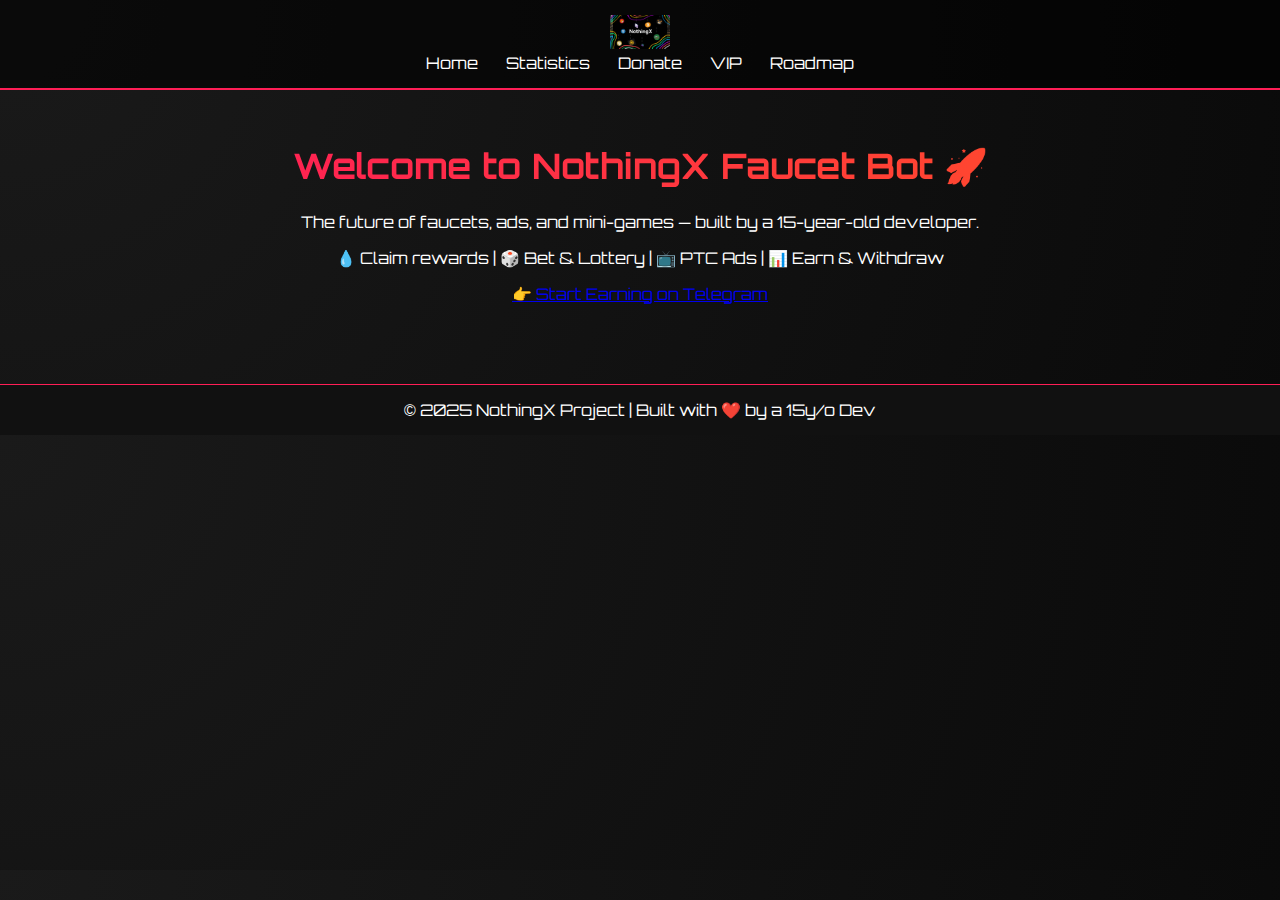
<file: index.html>
<!DOCTYPE html>
<html lang="en">
<head>
  <meta charset="UTF-8">
  <meta name="viewport" content="width=device-width, initial-scale=1.0">
  <title>NothingX Faucet Bot</title>
  <link href="https://fonts.googleapis.com/css2?family=Orbitron:wght@600&display=swap" rel="stylesheet">
  <link rel="stylesheet" href="style.css">
</head>
<body>
  <header>
    <img src="logo.png" alt="NothingX Logo">
    <nav>
      <a href="index.html">Home</a>
      <a href="stats.html">Statistics</a>
      <a href="donate.html">Donate</a>
      <a href="vip.html">VIP</a>
      <a href="roadmap.html">Roadmap</a>
    </nav>
  </header>

  <div class="container">
    <h1>Welcome to NothingX Faucet Bot 🚀</h1>
    <p>The future of faucets, ads, and mini-games — built by a 15-year-old developer.</p>
    <p>💧 Claim rewards | 🎲 Bet & Lottery | 📺 PTC Ads | 📊 Earn & Withdraw</p>
    <a class="cta-button" href="https://t.me/YourBotUsername">👉 Start Earning on Telegram</a>
  </div>

  <footer>© 2025 NothingX Project | Built with ❤️ by a 15y/o Dev</footer>
</body>
</html>
</file>
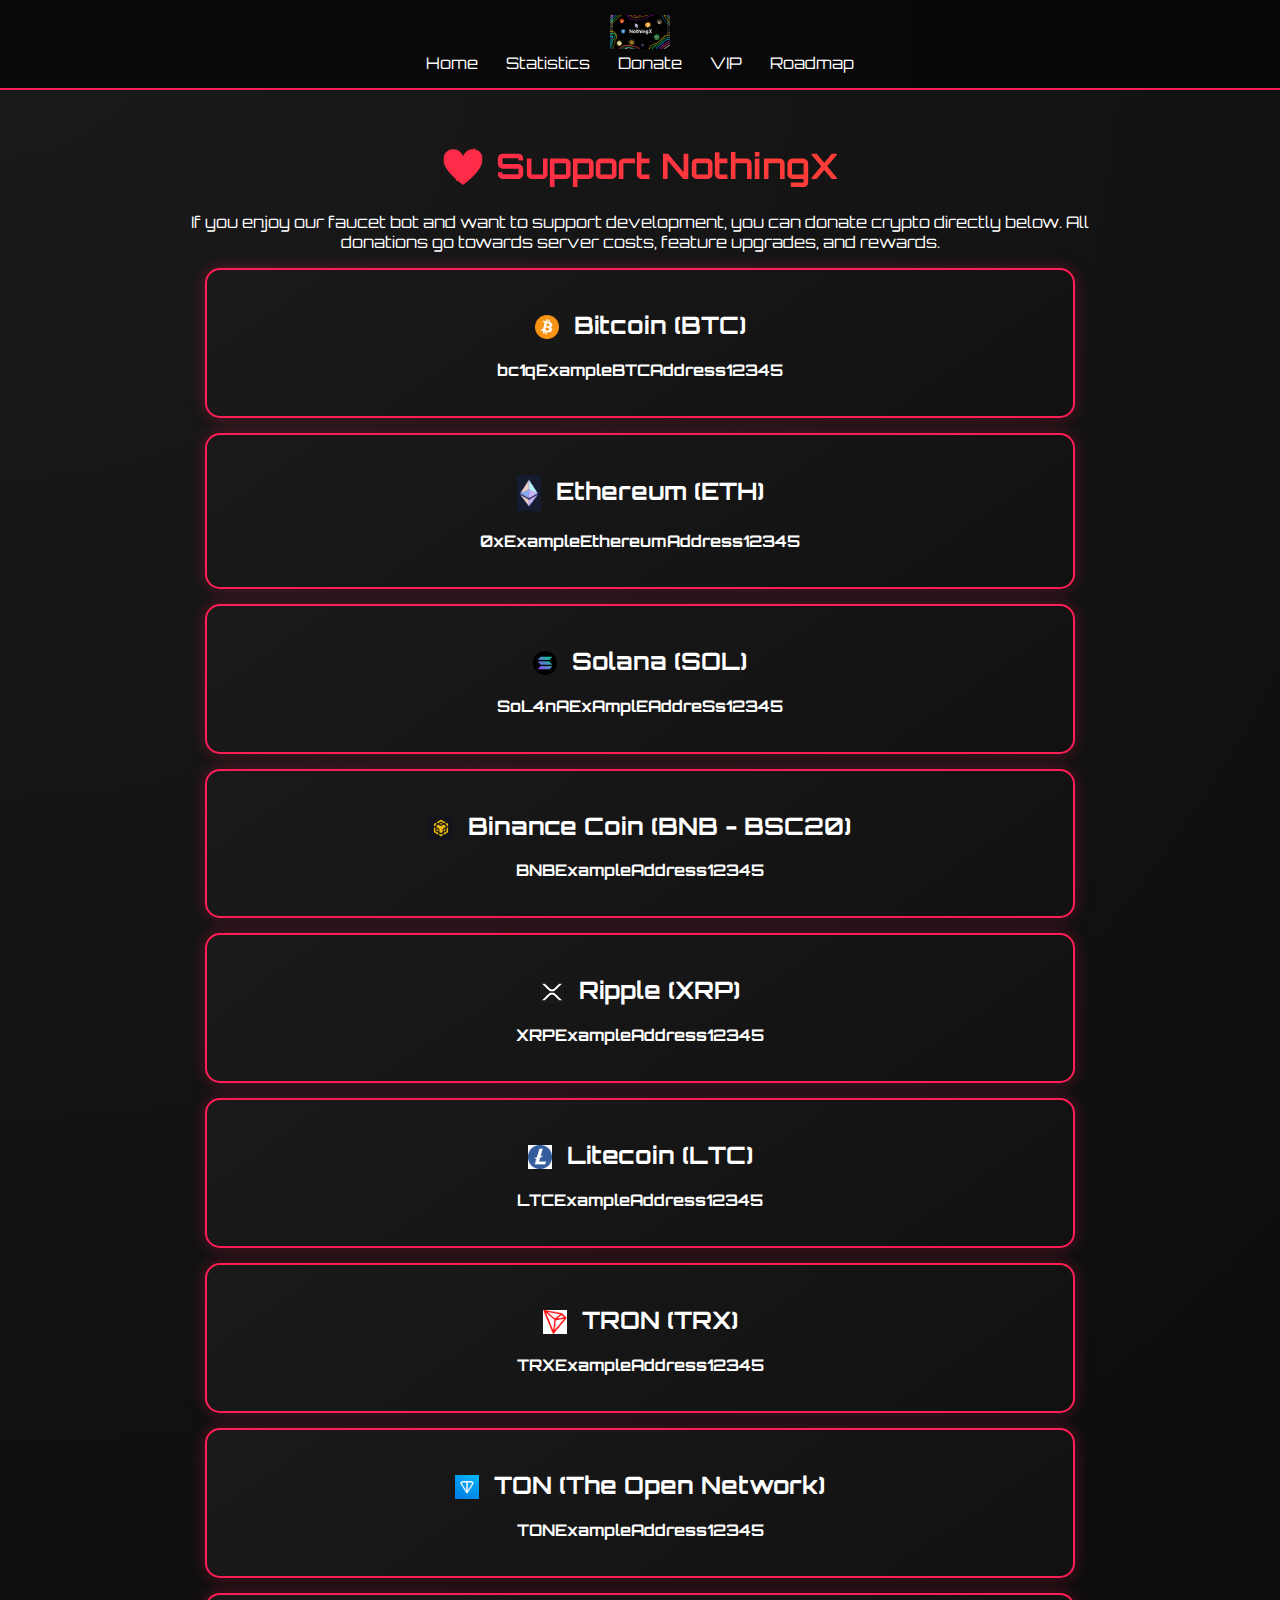
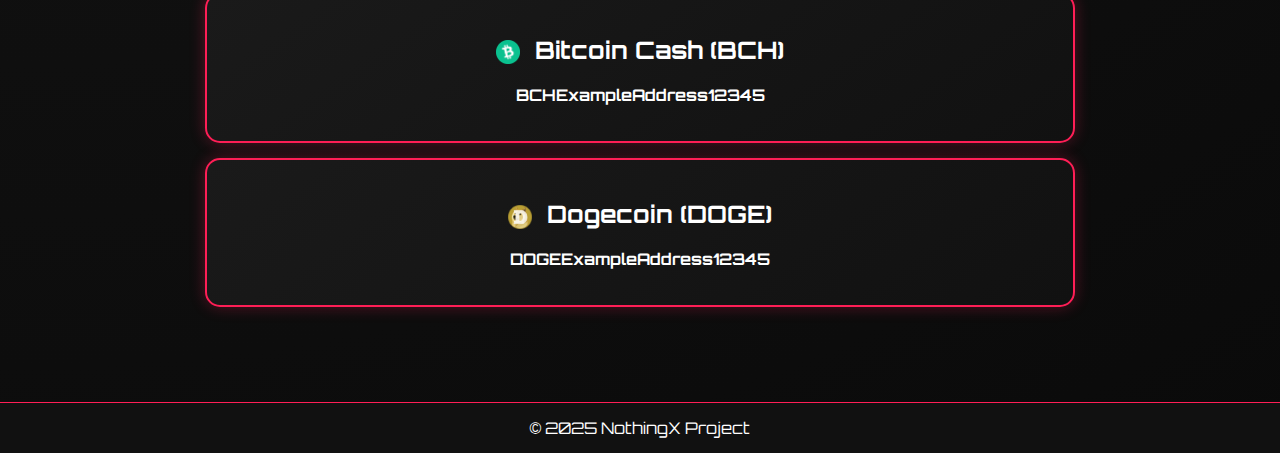
<file: donate.html>
<!DOCTYPE html>
<html lang="en">
<head>
  <meta charset="UTF-8">
  <meta name="viewport" content="width=device-width, initial-scale=1.0">
  <title>NothingX - Donate</title>
  <link href="https://fonts.googleapis.com/css2?family=Orbitron:wght@600&display=swap" rel="stylesheet">
  <link rel="stylesheet" href="style.css">
  <style>
    .card h2 img {
      width: 24px;
      vertical-align: middle;
      margin-right: 8px;
    }
  </style>
</head>
<body>
  <header>
    <img src="logo.png" alt="NothingX Logo">
    <nav>
      <a href="index.html">Home</a>
      <a href="stats.html">Statistics</a>
      <a href="donate.html">Donate</a>
      <a href="vip.html">VIP</a>
      <a href="roadmap.html">Roadmap</a>
    </nav>
  </header>

  <div class="container">
    <h1>💖 Support NothingX</h1>
    <p>If you enjoy our faucet bot and want to support development, you can donate crypto directly below.  
    All donations go towards server costs, feature upgrades, and rewards.</p>

    <div class="card">
      <h2><img src="btc.png" alt="BTC"> Bitcoin (BTC)</h2>
      <p><b>bc1qExampleBTCAddress12345</b></p>
    </div>

    <div class="card">
      <h2><img src="eth.png" alt="ETH"> Ethereum (ETH)</h2>
      <p><b>0xExampleEthereumAddress12345</b></p>
    </div>

    <div class="card">
      <h2><img src="Solana_logo.png" alt="SOL"> Solana (SOL)</h2>
      <p><b>SoL4nAExAmplEAddreSs12345</b></p>
    </div>

    <div class="card">
      <h2><img src="bnb.png" alt="BNB"> Binance Coin (BNB - BSC20)</h2>
      <p><b>BNBExampleAddress12345</b></p>
    </div>

    <div class="card">
      <h2><img src="xrp.jpg" alt="XRP"> Ripple (XRP)</h2>
      <p><b>XRPExampleAddress12345</b></p>
    </div>

    <div class="card">
      <h2><img src="ltc.png" alt="LTC"> Litecoin (LTC)</h2>
      <p><b>LTCExampleAddress12345</b></p>
    </div>

    <div class="card">
      <h2><img src="trx.png" alt="TRX"> TRON (TRX)</h2>
      <p><b>TRXExampleAddress12345</b></p>
    </div>

    <div class="card">
      <h2><img src="ton.png" alt="TON"> TON (The Open Network)</h2>
      <p><b>TONExampleAddress12345</b></p>
    </div>

    <div class="card">
      <h2><img src="bch.webp" alt="BCH"> Bitcoin Cash (BCH)</h2>
      <p><b>BCHExampleAddress12345</b></p>
    </div>

    <div class="card">
      <h2><img src="doge.png" alt="DOGE"> Dogecoin (DOGE)</h2>
      <p><b>DOGEExampleAddress12345</b></p>
    </div>

  </div>

  <footer>© 2025 NothingX Project</footer>
</body>
</html>
</file>
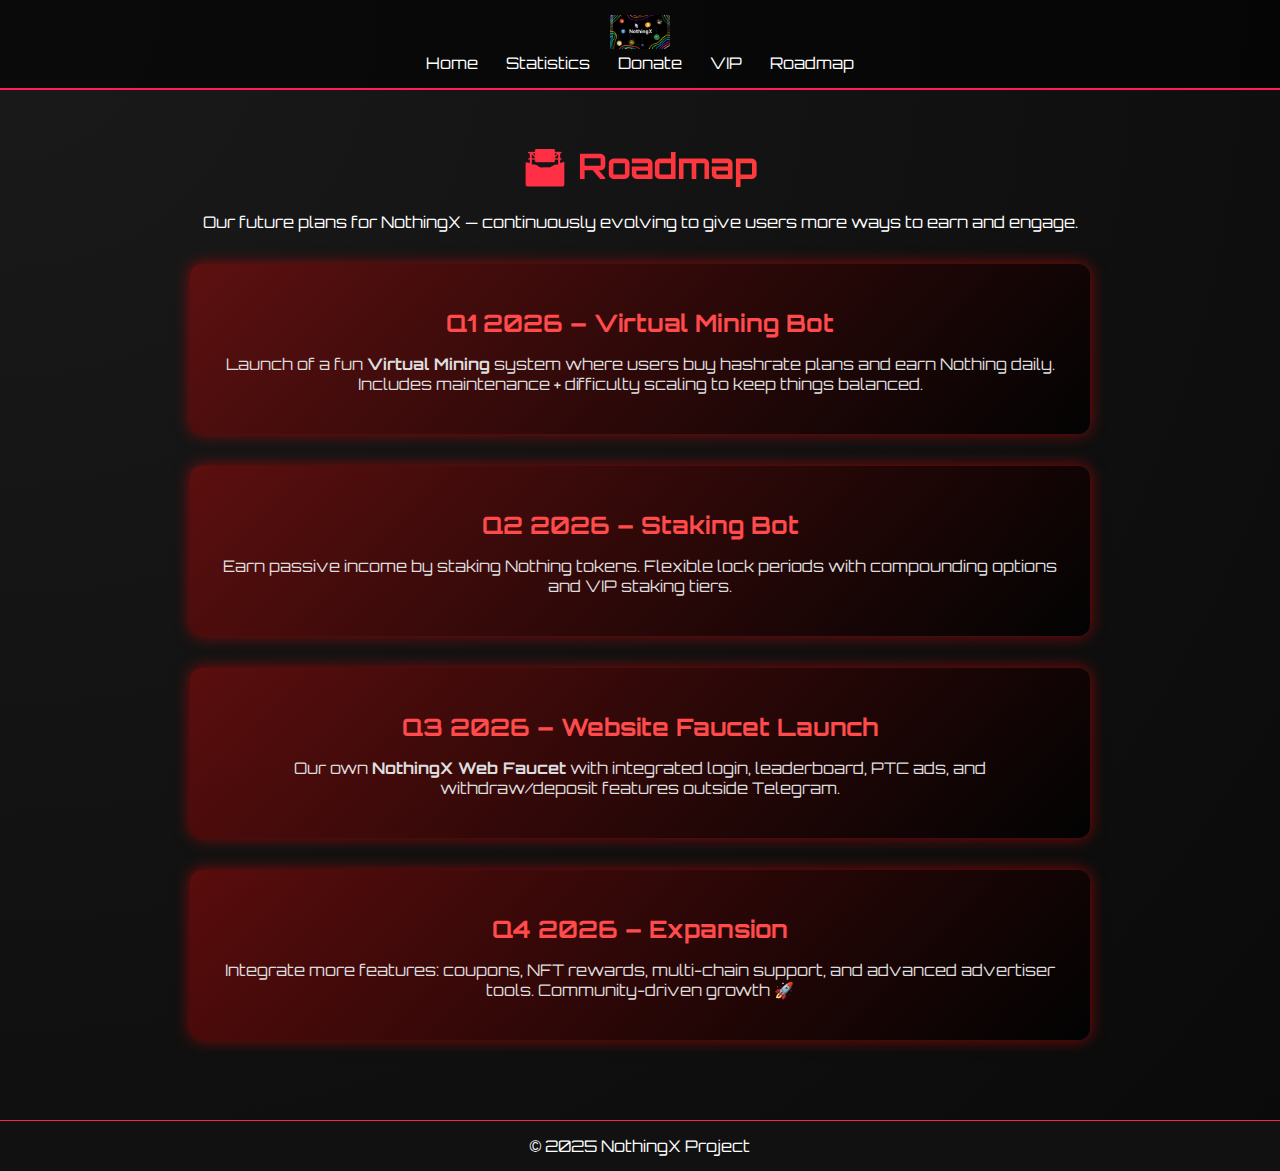
<file: roadmap.html>
<!DOCTYPE html>
<html lang="en">
<head>
  <meta charset="UTF-8">
  <meta name="viewport" content="width=device-width, initial-scale=1.0">
  <title>NothingX - Roadmap</title>
  <link href="https://fonts.googleapis.com/css2?family=Orbitron:wght@600&display=swap" rel="stylesheet">
  <link rel="stylesheet" href="style.css">
  <style>
    .timeline {
      display: flex;
      flex-direction: column;
      gap: 2rem;
      margin-top: 2rem;
    }
    .timeline-item {
      padding: 1.5rem;
      border-radius: 12px;
      background: linear-gradient(135deg, rgba(255,0,0,0.3), rgba(0,0,0,0.8));
      box-shadow: 0 0 15px rgba(255,0,0,0.5);
    }
    .timeline-item h2 {
      color: #ff4b4b;
      margin-bottom: 0.5rem;
    }
    .timeline-item p {
      color: #ddd;
    }
  </style>
</head>
<body>
  <header>
    <img src="logo.png" alt="NothingX Logo">
    <nav>
      <a href="index.html">Home</a>
      <a href="stats.html">Statistics</a>
      <a href="donate.html">Donate</a>
      <a href="vip.html">VIP</a>
      <a href="roadmap.html">Roadmap</a>
    </nav>
  </header>

  <div class="container">
    <h1>🛣️ Roadmap</h1>
    <p>Our future plans for NothingX — continuously evolving to give users more ways to earn and engage.</p>

    <div class="timeline">
      <div class="timeline-item">
        <h2>Q1 2026 – Virtual Mining Bot</h2>
        <p>Launch of a fun <b>Virtual Mining</b> system where users buy hashrate plans and earn Nothing daily. Includes maintenance + difficulty scaling to keep things balanced.</p>
      </div>

      <div class="timeline-item">
        <h2>Q2 2026 – Staking Bot</h2>
        <p>Earn passive income by staking Nothing tokens. Flexible lock periods with compounding options and VIP staking tiers.</p>
      </div>

      <div class="timeline-item">
        <h2>Q3 2026 – Website Faucet Launch</h2>
        <p>Our own <b>NothingX Web Faucet</b> with integrated login, leaderboard, PTC ads, and withdraw/deposit features outside Telegram.</p>
      </div>

      <div class="timeline-item">
        <h2>Q4 2026 – Expansion</h2>
        <p>Integrate more features: coupons, NFT rewards, multi-chain support, and advanced advertiser tools. Community-driven growth 🚀</p>
      </div>
    </div>
  </div>

  <footer>© 2025 NothingX Project</footer>
</body>
</html>
</file>
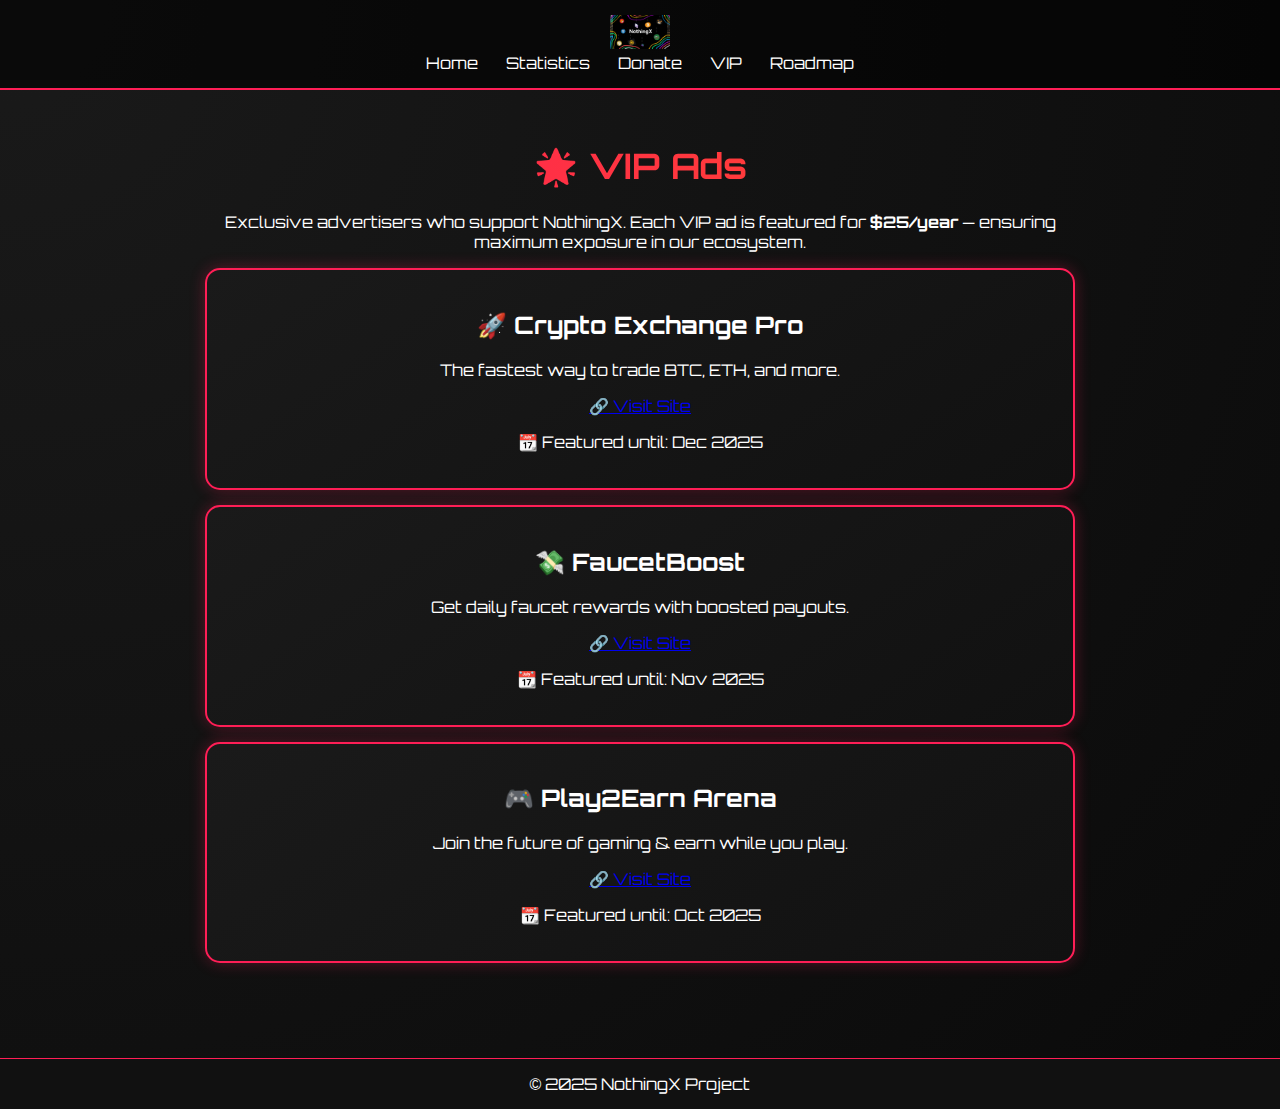
<file: vip.html>
<!DOCTYPE html>
<html lang="en">
<head>
  <meta charset="UTF-8">
  <meta name="viewport" content="width=device-width, initial-scale=1.0">
  <title>NothingX - VIP Ads</title>
  <link href="https://fonts.googleapis.com/css2?family=Orbitron:wght@600&display=swap" rel="stylesheet">
  <link rel="stylesheet" href="style.css">
</head>
<body>
  <header>
    <img src="logo.png" alt="NothingX Logo">
    <nav>
      <a href="index.html">Home</a>
      <a href="stats.html">Statistics</a>
      <a href="donate.html">Donate</a>
      <a href="vip.html">VIP</a>
      <a href="roadmap.html">Roadmap</a>
    </nav>
  </header>

  <div class="container">
    <h1>🌟 VIP Ads</h1>
    <p>Exclusive advertisers who support NothingX. Each VIP ad is featured for <b>$25/year</b> — ensuring maximum exposure in our ecosystem.</p>

    <!-- VIP Ad Card 1 -->
    <div class="card">
      <h2>🚀 Crypto Exchange Pro</h2>
      <p>The fastest way to trade BTC, ETH, and more.</p>
      <p><a href="https://example.com" target="_blank">🔗 Visit Site</a></p>
      <p>📆 Featured until: Dec 2025</p>
    </div>

    <!-- VIP Ad Card 2 -->
    <div class="card">
      <h2>💸 FaucetBoost</h2>
      <p>Get daily faucet rewards with boosted payouts.</p>
      <p><a href="https://example2.com" target="_blank">🔗 Visit Site</a></p>
      <p>📆 Featured until: Nov 2025</p>
    </div>

    <!-- VIP Ad Card 3 -->
    <div class="card">
      <h2>🎮 Play2Earn Arena</h2>
      <p>Join the future of gaming & earn while you play.</p>
      <p><a href="https://example3.com" target="_blank">🔗 Visit Site</a></p>
      <p>📆 Featured until: Oct 2025</p>
    </div>

    <!-- Add more VIP ads by duplicating these cards -->
  </div>

  <footer>© 2025 NothingX Project</footer>
</body>
</html>
</file>
<file: style.css>
body {
  margin: 0;
  font-family: 'Orbitron', sans-serif;
  background: radial-gradient(circle at top left, #1a1a1a, #0a0a0a);
  color: #fff;
}
header {
  padding: 15px;
  text-align: center;
  border-bottom: 2px solid #ff1e56;
  background: rgba(0,0,0,0.6);
}
header img {
  width: 60px;
}
nav a {
  margin: 0 12px;
  text-decoration: none;
  color: #fff;
  font-size: 1em;
  transition: color 0.3s ease;
}
nav a:hover {
  color: #ff1e56;
  text-shadow: 0 0 10px #ff1e56;
}
.container {
  max-width: 900px;
  margin: auto;
  padding: 30px;
  text-align: center;
}
h1 {
  font-size: 2.2em;
  background: linear-gradient(90deg, #ff1e56, #ff4b2b);
  -webkit-background-clip: text;
  -webkit-text-fill-color: transparent;
}
.card {
  background: linear-gradient(145deg, #1a1a1a, #111);
  border: 2px solid #ff1e56;
  border-radius: 15px;
  padding: 20px;
  margin: 15px;
  box-shadow: 0 0 15px rgba(255,30,86,0.3);
}
footer {
  text-align: center;
  padding: 15px;
  background: #111;
  border-top: 1px solid #ff1e56;
  margin-top: 50px;
}
</file>
